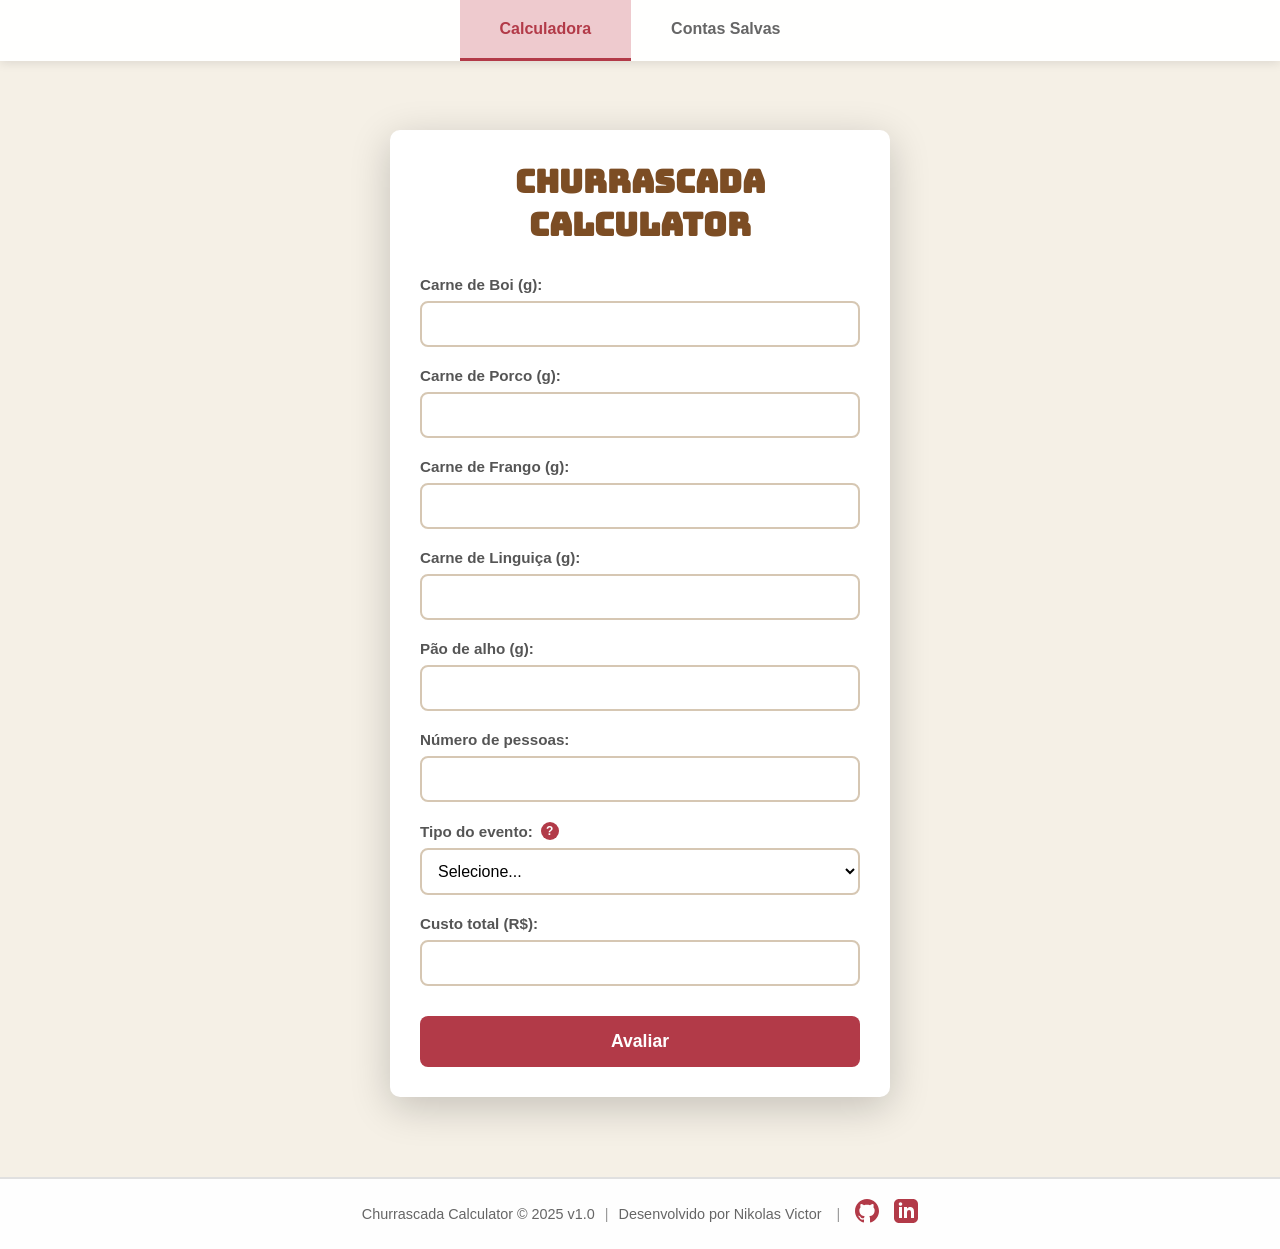
<file: index.html>
<!DOCTYPE html>
<html lang="pt-BR">
<head>
    <meta charset="UTF-8">
    <meta name="viewport" content="width=device-width, initial-scale=1.0">
    <title>Churrascada Calculator</title>
    <link rel="preconnect" href="https://fonts.googleapis.com">
    <link rel="preconnect" href="https://fonts.gstatic.com" crossorigin>
    <link href="https://fonts.googleapis.com/css2?family=Bungee&display=swap" rel="stylesheet">
    <link rel="stylesheet" href="css/styles.css">
    <link rel="icon" href="imagens/icones/icone_pagina.png" type="image/x-icon">

</head>
<body>
    <nav class="navbar">
        <a href="index.html" class="nav-link active">Calculadora</a>
        <a href="html/contas-salvas.html" class="nav-link">Contas Salvas</a>
    </nav>

    <div class="page-wrapper">
        <div class="container">
            <h1 class="title">Churrascada Calculator</h1>
            
            <form id="churrascadaForm" class="form">
                <div class="form-group">
                    <label for="boi">Carne de Boi (g):</label>
                    <input type="text" id="boi" name="boi" inputmode="decimal" maxlength="10">
                </div>

                <div class="form-group">
                    <label for="porco">Carne de Porco (g):</label>
                    <input type="text" id="porco" name="porco" inputmode="decimal" maxlength="10">
                </div>

                <div class="form-group">
                    <label for="frango">Carne de Frango (g):</label>
                    <input type="text" id="frango" name="frango" inputmode="decimal" maxlength="10">
                </div>

                <div class="form-group">
                    <label for="linguica">Carne de Linguiça (g):</label>
                    <input type="text" id="linguica" name="linguica" inputmode="decimal" maxlength="10">
                </div>

                <div class="form-group">
                    <label for="paoAlho">Pão de alho (g):</label>
                    <input type="text" id="paoAlho" name="paoAlho" inputmode="decimal" maxlength="10">
                </div>

                <div class="form-group">
                    <label for="numeroPessoas">Número de pessoas:</label>
                    <input type="text" id="numeroPessoas" name="numeroPessoas" inputmode="numeric" maxlength="10">
                </div>

                <div class="form-group">
                    <label for="tipoEvento">
                        Tipo do evento:
                        <span class="tooltip-icon">?
                            <span class="tooltip-content">
                                Churrascada: 500g por pessoa<br>
                                Almoço: 350g por pessoa
                            </span>
                        </span>
                    </label>
                    <select id="tipoEvento" name="tipoEvento">
                        <option value="">Selecione...</option>
                        <option value="churrascada">Churrascada</option>
                        <option value="almoco">Almoço</option>
                    </select>
                </div>

                <div class="form-group">
                    <label for="custoTotal">Custo total (R$):</label>
                    <input type="text" id="custoTotal" name="custoTotal" inputmode="decimal" maxlength="10">
                </div>

                <div id="errorMessage" class="error-message hidden">
                    Preencha todos os campos corretamente
                </div>

                <button type="submit" class="btn-avaliar">Avaliar</button>
            </form>
            
        </div>
    </div>

    <!-- Modal de salvar conta -->
    <div id="resultModal" class="modal hidden">
        <div class="modal-content">
            <div class="modal-header">
                <h2>Resultado</h2>
                <button class="modal-close" id="closeModal">&times;</button>
            </div>
            <div class="modal-body" id="modalBody">
            </div>
        </div>
    </div>

    <!-- Modal de salvar conta -->
    <div id="saveModal" class="modal hidden">
        <div class="modal-content modal-save">
            <div class="modal-header">
                <h2>Salvar Conta</h2>
            </div>
            <div class="modal-body">
                <div class="form-group">
                    <label for="nomeConta">Nome da Conta:</label>
                    <input type="text" id="nomeConta" name="nomeConta" maxlength="64">
                    <div id="saveErrorMessage" class="save-error-message hidden"></div>
                </div>
                <div class="modal-actions">
                    <button class="btn-cancel" id="btnCancelSave">Cancelar</button>
                    <button class="btn-save" id="btnConfirmSave">Salvar</button>
                </div>
            </div>
        </div>
    </div>

    <!-- Toast de sucesso -->
    <div id="successToast" class="toast hidden">
        Conta salva com sucesso!
    </div>

    <footer class="footer">
        <div class="footer-content">
            <div class="footer-text">
                <span>Churrascada Calculator © 2025 v1.0</span>
                <span class="footer-separator">|</span>
                <span>Desenvolvido por Nikolas Victor</span>
            </div>
            <span class="footer-separator">|</span>
            <div class="footer-social">
                <a href="https://github.com/NikolasTola" target="_blank" title="GitHub">
                    <svg width="24" height="24" viewBox="0 0 24 24" fill="currentColor">
                        <path d="M12 0c-6.626 0-12 5.373-12 12 0 5.302 3.438 9.8 8.207 11.387.599.111.793-.261.793-.577v-2.234c-3.338.726-4.033-1.416-4.033-1.416-.546-1.387-1.333-1.756-1.333-1.756-1.089-.745.083-.729.083-.729 1.205.084 1.839 1.237 1.839 1.237 1.07 1.834 2.807 1.304 3.492.997.107-.775.418-1.305.762-1.604-2.665-.305-5.467-1.334-5.467-5.931 0-1.311.469-2.381 1.236-3.221-.124-.303-.535-1.524.117-3.176 0 0 1.008-.322 3.301 1.23.957-.266 1.983-.399 3.003-.404 1.02.005 2.047.138 3.006.404 2.291-1.552 3.297-1.23 3.297-1.23.653 1.653.242 2.874.118 3.176.77.84 1.235 1.911 1.235 3.221 0 4.609-2.807 5.624-5.479 5.921.43.372.823 1.102.823 2.222v3.293c0 .319.192.694.801.576 4.765-1.589 8.199-6.086 8.199-11.386 0-6.627-5.373-12-12-12z"/>
                    </svg>
                </a>
                <a href="https://www.linkedin.com/in/nikolas-victor-mota-ba8696205/" target="_blank" title="LinkedIn">
                    <svg width="24" height="24" viewBox="0 0 24 24" fill="currentColor">
                        <path d="M19 0h-14c-2.761 0-5 2.239-5 5v14c0 2.761 2.239 5 5 5h14c2.762 0 5-2.239 5-5v-14c0-2.761-2.238-5-5-5zm-11 19h-3v-11h3v11zm-1.5-12.268c-.966 0-1.75-.79-1.75-1.764s.784-1.764 1.75-1.764 1.75.79 1.75 1.764-.783 1.764-1.75 1.764zm13.5 12.268h-3v-5.604c0-3.368-4-3.113-4 0v5.604h-3v-11h3v1.765c1.396-2.586 7-2.777 7 2.476v6.759z"/>
                    </svg>
                </a>
            </div>
        </div>
    </footer>

    <script src="js/constants.js"></script>
    <script src="js/calculator.js"></script>
    <script src="js/validation.js"></script>
    <script src="js/main.js"></script>
</body>
</html>
</file>
<file: css/styles.css>
.navbar {
    background: rgba(255, 255, 255, 0.95);
    box-shadow: 0 2px 10px rgba(0, 0, 0, 0.1);
    padding: 0;
    display: flex;
    justify-content: center;
    gap: 0;
    position: fixed;
    top: 0;
    left: 0;
    right: 0;
    z-index: 100;
}

.nav-link {
    text-decoration: none;
    color: #666;
    font-weight: 600;
    font-size: 1rem;
    padding: 20px 40px;
    transition: all 0.3s ease;
    border-bottom: 3px solid transparent;
    position: relative;
}

.nav-link:hover {
    background: rgba(102, 126, 234, 0.05);
    color: #b23a48;
}

.nav-link.active {
    color: #b23a48;
    background: #eecace;
    border-bottom: 3px solid #b23a48;
}

@media (max-width: 600px) {
    .nav-link {
        padding: 15px 30px;
        font-size: 0.9rem;
    }
}


body {
    font-family: 'Arial', sans-serif;
    background: transparent;
    min-height: 100vh;
    padding: 90px 0 0 0;
    display: flex;
    flex-direction: column;
}

* {
    margin: 0;
    padding: 0;
    box-sizing: border-box;
}

.page-wrapper {
    flex: 1;
    display: flex;
    flex-direction: column;
    align-items: center;
    padding: 20px;
}

html {
    height: 100%;
    background-color: #f5f0e6;
    background-attachment: fixed;
}

.container {
    background: white;
    border-radius: 10px;
    box-shadow: 0 10px 40px rgba(0, 0, 0, 0.2);
    padding: 30px;
    max-width: 500px;
    width: 100%;
    margin: 20px;
}

.title {
    text-align: center;
    color: #7c4d24;
    font-size: 2rem;
    margin-bottom: 30px;
    font-weight: bold;
    font-family: 'Bungee', sans-serif;
}

.form {
    display: flex;
    flex-direction: column;
    gap: 20px;
}

.form-group {
    display: flex;
    flex-direction: column;
}

.form-group label {
    font-size: 0.95rem;
    color: #555;
    margin-bottom: 8px;
    font-weight: 600;
}

.form-group input,
.form-group select {
    padding: 12px;
    font-size: 1rem;
    border: 2px solid #d6c7b3;
    border-radius: 8px;
    transition: all 0.3s ease;
    background: white;
}

.form-group input:focus,
.form-group select:focus {
    outline: none;
    border-color: #667eea;
    box-shadow: 0 0 0 3px rgba(102, 126, 234, 0.1);
}

.form-group input::-webkit-outer-spin-button,
.form-group input::-webkit-inner-spin-button {
    -webkit-appearance: none;
    margin: 0;
}

.form-group input[type=number] {
    -moz-appearance: textfield;
}

.form-group input.error,
.form-group select.error {
    border-color: #e74c3c;
    background: #ffe6e6;
}

.btn-avaliar {
    background-color: #b23a48;
    color: white;
    padding: 15px;
    font-size: 1.1rem;
    font-weight: bold;
    border: none;
    border-radius: 8px;
    cursor: pointer;
    transition: transform 0.2s ease, box-shadow 0.2s ease;
    margin-top: 10px;
}

.btn-avaliar:hover {
    transform: translateY(-2px);
    box-shadow: 0 5px 20px rgba(102, 126, 234, 0.4);
}

.btn-avaliar:active {
    transform: translateY(0);
}

.error-message {
    color: #e74c3c;
    font-size: 0.9rem;
    font-weight: 600;
    text-align: center;
    margin-top: 10px;
}

.error-message.hidden {
    display: none;
}

@media (max-width: 600px) {
    .container {
        padding: 20px;
    }

    .title {
        font-size: 1.5rem;
        margin-bottom: 20px;
    }

    .form {
        gap: 15px;
    }

    .form-group label {
        font-size: 0.9rem;
    }

    .form-group input,
    .form-group select {
        padding: 10px;
        font-size: 0.95rem;
    }

    .btn-avaliar {
        padding: 12px;
        font-size: 1rem;
    }
}

.modal {
    position: fixed;
    top: 0;
    left: 0;
    width: 100%;
    height: 100%;
    background: rgba(0, 0, 0, 0.6);
    display: flex;
    justify-content: center;
    align-items: center;
    z-index: 1000;
    padding: 20px;
}

.modal.hidden {
    display: none;
}

.modal-content {
    background: white;
    border-radius: 10px;
    max-width: 600px;
    width: 100%;
    max-height: 80vh;
    overflow-y: auto;
    box-shadow: 0 10px 40px rgba(0, 0, 0, 0.3);
}

.modal-header {
    display: flex;
    justify-content: space-between;
    align-items: center;
    padding: 20px 30px;
    border-bottom: 2px solid #f0f0f0;
}

.modal-header h2 {
    margin: 0;
    color: #333;
    font-size: 1.5rem;
}

.modal-close {
    background: none;
    border: none;
    font-size: 2rem;
    color: #999;
    cursor: pointer;
    padding: 0;
    width: 30px;
    height: 30px;
    display: flex;
    align-items: center;
    justify-content: center;
    transition: color 0.2s ease;
}

.modal-close:hover {
    color: #333;
}

.modal-body {
    padding: 30px;
}

.result-section {
    margin-bottom: 25px;
}

.result-section:last-child {
    margin-bottom: 0;
}

.result-section h3 {
    color: #b23a48 ;
    font-size: 1.1rem;
    margin-bottom: 10px;
}

.result-item {
    display: flex;
    justify-content: space-between;
    padding: 8px 0;
    border-bottom: 1px solid #f0f0f0;
}

.result-item:last-child {
    border-bottom: none;
}

.result-label {
    color: #555;
    font-weight: 500;
}

.result-value {
    color: #333;
    font-weight: 600;
}

.result-final {
    background-color: #b23a49;
    color: white;
    padding: 20px;
    border-radius: 10px;
    text-align: center;
    margin-top: 20px;
}

.result-final h3 {
    margin: 0 0 10px 0;
    font-size: 1.2rem;
}

.result-final .final-score {
    font-size: 2.5rem;
    font-weight: bold;
}

@media (max-width: 600px) {
    .modal-content {
        max-height: 90vh;
    }

    .modal-header {
        padding: 15px 20px;
    }

    .modal-header h2 {
        font-size: 1.3rem;
    }

    .modal-body {
        padding: 20px;
    }

    .result-section h3 {
        font-size: 1rem;
    }

    .result-final .final-score {
        font-size: 2rem;
    }
}

.modal-save {
    max-width: 400px;
}

.modal-actions {
    display: flex;
    gap: 10px;
    margin-top: 20px;
}

.btn-cancel,
.btn-save {
    flex: 1;
    padding: 12px;
    font-size: 1rem;
    font-weight: 600;
    border: none;
    border-radius: 8px;
    cursor: pointer;
    transition: all 0.3s ease;
}

.btn-cancel {
    background: #e0e0e0;
    color: #666;
}

.btn-cancel:hover {
    background: #d0d0d0;
}

.btn-save {
    background-color: #27ae60;
    color: white;
}

.btn-save:hover {
    transform: translateY(-2px);
    box-shadow: 0 5px 20px rgba(102, 126, 234, 0.4);
}

.btn-salvar-conta {
    background: #27ae60;
    color: white;
    padding: 12px 20px;
    font-size: 1rem;
    font-weight: 600;
    border: none;
    border-radius: 8px;
    cursor: pointer;
    transition: all 0.3s ease;
    margin-top: 20px;
    width: 100%;
}

.btn-salvar-conta:hover {
    background: #229954;
    transform: translateY(-2px);
}

.toast {
    position: fixed;
    top: -100px;
    left: 50%;
    transform: translateX(-50%);
    background: #27ae60;
    color: white;
    padding: 15px 30px;
    border-radius: 8px;
    font-weight: 600;
    box-shadow: 0 5px 20px rgba(0, 0, 0, 0.3);
    z-index: 2000;
    transition: top 0.4s ease;
}

.toast.show {
    top: 20px;
}

.toast.hidden {
    display: block;
}

#nomeConta.error {
    border-color: #e74c3c;
    background: #ffe6e6;
}

.save-error-message {
    color: #e74c3c;
    font-size: 0.9rem;
    margin-top: 8px;
    font-weight: 600;
}

.save-error-message.hidden {
    display: none;
}

.lista-contas {
    display: flex;
    flex-direction: column;
    gap: 15px;
}

.conta-item {
    background: #f5f0e6;
    border: 2px solid #e6d7c9;
    border-radius: 10px;
    padding: 15px;
    display: flex;
    justify-content: space-between;
    align-items: center;
    cursor: pointer;
    transition: all 0.3s ease;
}

.conta-item:hover {
    border-color: #b23a48;
    box-shadow: 0 3px 10px rgba(102, 126, 234, 0.2);
}

.conta-info {
    flex: 1;
}

.conta-nome {
    font-size: 1.1rem;
    font-weight: 600;
    color: #333;
    margin-bottom: 5px;
}

.conta-data {
    font-size: 0.9rem;
    color: #666;
}

.btn-delete-icon {
    background: #e74c3c;
    border: none;
    border-radius: 8px;
    width: 35px;
    height: 35px;
    cursor: pointer;
    padding: 8px;
    transition: all 0.3s ease;
    display: flex;
    align-items: center;
    justify-content: center;
}

.btn-delete-icon:hover {
    background: #c0392b;
    transform: scale(1.05);
}

.btn-delete-icon img {
    width: 100%;
    height: 100%;
    object-fit: contain;
    filter: brightness(0) invert(1);
}

.btn-delete {
    flex: 1;
    padding: 12px;
    font-size: 1rem;
    font-weight: 600;
    border: none;
    border-radius: 8px;
    cursor: pointer;
    transition: all 0.3s ease;
    background: #e74c3c;
    color: white;
}

.btn-delete:hover {
    background: #c0392b;
    transform: translateY(-2px);
}

.empty-message {
    text-align: center;
    color: #666;
    font-size: 1.1rem;
    padding: 40px 20px;
}

#deleteMessage {
    text-align: center;
    color: #333;
    font-size: 1rem;
    margin-bottom: 20px;
}

.footer {
    background: rgba(255, 255, 255, 0.95);
    border-top: 2px solid #e0e0e0;
    padding: 20px;
    text-align: center;
    font-size: 0.9rem;
    color: #666;
    margin-top: 40px;
    width: 100%;
    position: relative;
    left: 0;
    right: 0;
}

.footer-content {
    display: flex;
    justify-content: center;
    align-items: center;
    gap: 15px;
    flex-wrap: wrap;
}

.footer-text {
    display: flex;
    align-items: center;
    gap: 10px;
}

.footer-separator {
    color: #999;
}

.footer-social {
    display: flex;
    gap: 15px;
    align-items: center;
}

.footer-social a {
    color: #b23a48;
    font-size: 1.5rem;
    transition: all 0.3s ease;
    text-decoration: none;
}

.footer-social a:hover {
    color: #851b27;
    transform: translateY(-2px);
}

@media (max-width: 600px) {
    .footer-content {
        flex-direction: column;
        gap: 10px;
    }
    
    .footer-text {
        flex-direction: column;
        gap: 5px;
    }
    
    .footer-separator {
        display: none;
    }
}

.form-group label {
    font-size: 0.95rem;
    color: #555;
    margin-bottom: 8px;
    font-weight: 600;
    display: flex;
    align-items: center;
    gap: 8px;
}

.tooltip-icon {
    display: inline-flex;
    align-items: center;
    justify-content: center;
    width: 18px;
    height: 18px;
    background: #b23a48;
    color: white;
    border-radius: 50%;
    font-size: 0.75rem;
    font-weight: bold;
    cursor: help;
    position: relative;
}

.tooltip-content {
    visibility: hidden;
    opacity: 0;
    position: absolute;
    bottom: 100%;
    left: 50%;
    transform: translateX(-50%);
    margin-bottom: 8px;
    background: #333;
    color: white;
    padding: 12px 15px;
    border-radius: 8px;
    font-size: 0.85rem;
    font-weight: normal;
    white-space: nowrap;
    z-index: 1000;
    box-shadow: 0 4px 12px rgba(0, 0, 0, 0.3);
    transition: opacity 0.3s ease, visibility 0.3s ease;
    pointer-events: none;
}

.tooltip-content::after {
    content: '';
    position: absolute;
    top: 100%;
    left: 50%;
    transform: translateX(-50%);
    border: 6px solid transparent;
    border-top-color: #333;
}

.tooltip-icon:hover .tooltip-content {
    visibility: visible;
    opacity: 1;
}

@media (max-width: 600px) {
    .tooltip-content {
        white-space: normal;
        max-width: 200px;
        text-align: center;
    }
}

.conta-detalhes {
    display: flex;
    align-items: center;
    gap: 8px;
    font-size: 0.9rem;
}

.conta-data {
    color: #666;
}

.conta-separador {
    color: #999;
}

.conta-indice {
    color: #b23a48;
    font-weight: 600;
}

@media (max-width: 600px) {
    .conta-detalhes {
        flex-direction: column;
        align-items: flex-start;
        gap: 5px;
    }
    
    .conta-separador {
        display: none;
    }
}

.btn-exportar-conta {
    background: #3498db;
    color: white;
    padding: 12px 20px;
    font-size: 1rem;
    font-weight: 600;
    border: none;
    border-radius: 8px;
    cursor: pointer;
    transition: all 0.3s ease;
    margin-top: 20px;
    width: 100%;
}

.btn-exportar-conta:hover {
    background: #2980b9;
    transform: translateY(-2px);
}

.export-success-message {
    background: #27ae60;
    color: white;
    padding: 12px 20px;
    border-radius: 8px;
    text-align: center;
    margin-top: 20px;
    font-weight: 600;
}

.export-success-message.hidden {
    display: none;
}
</file>
